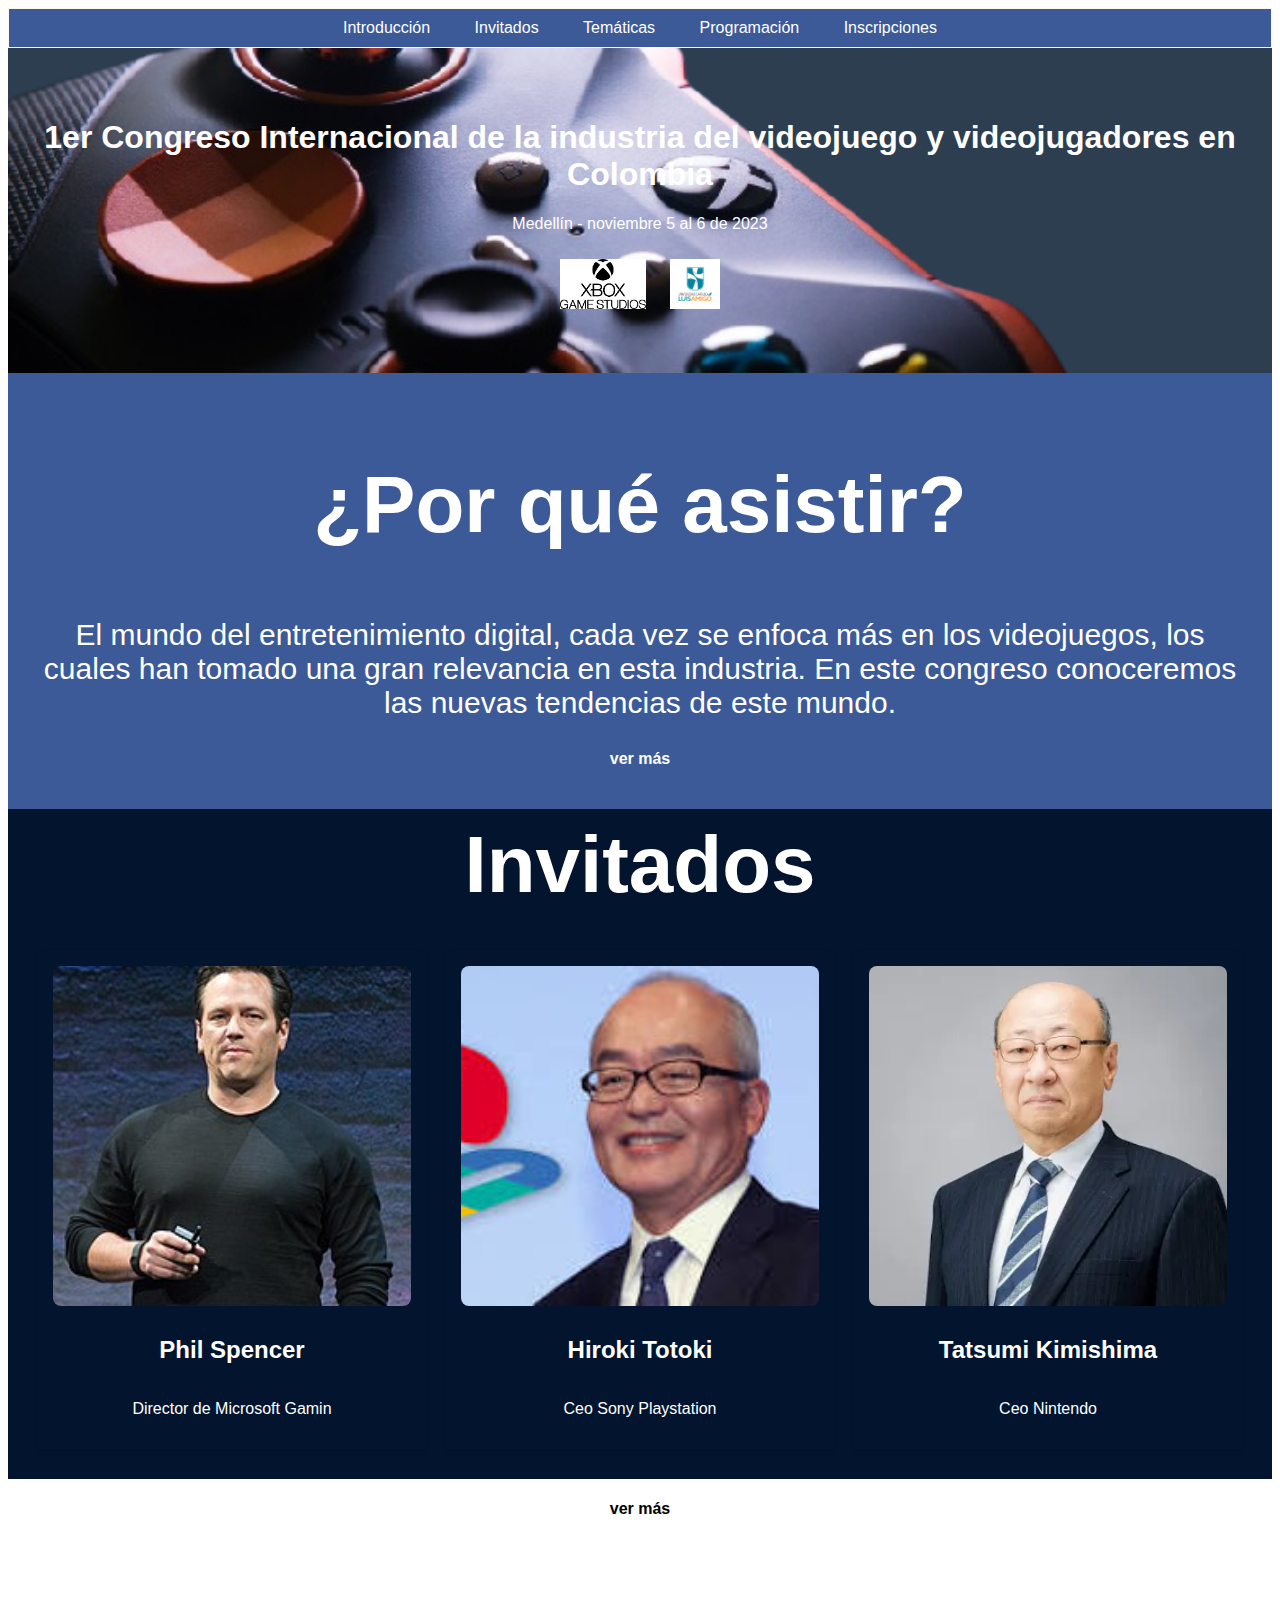
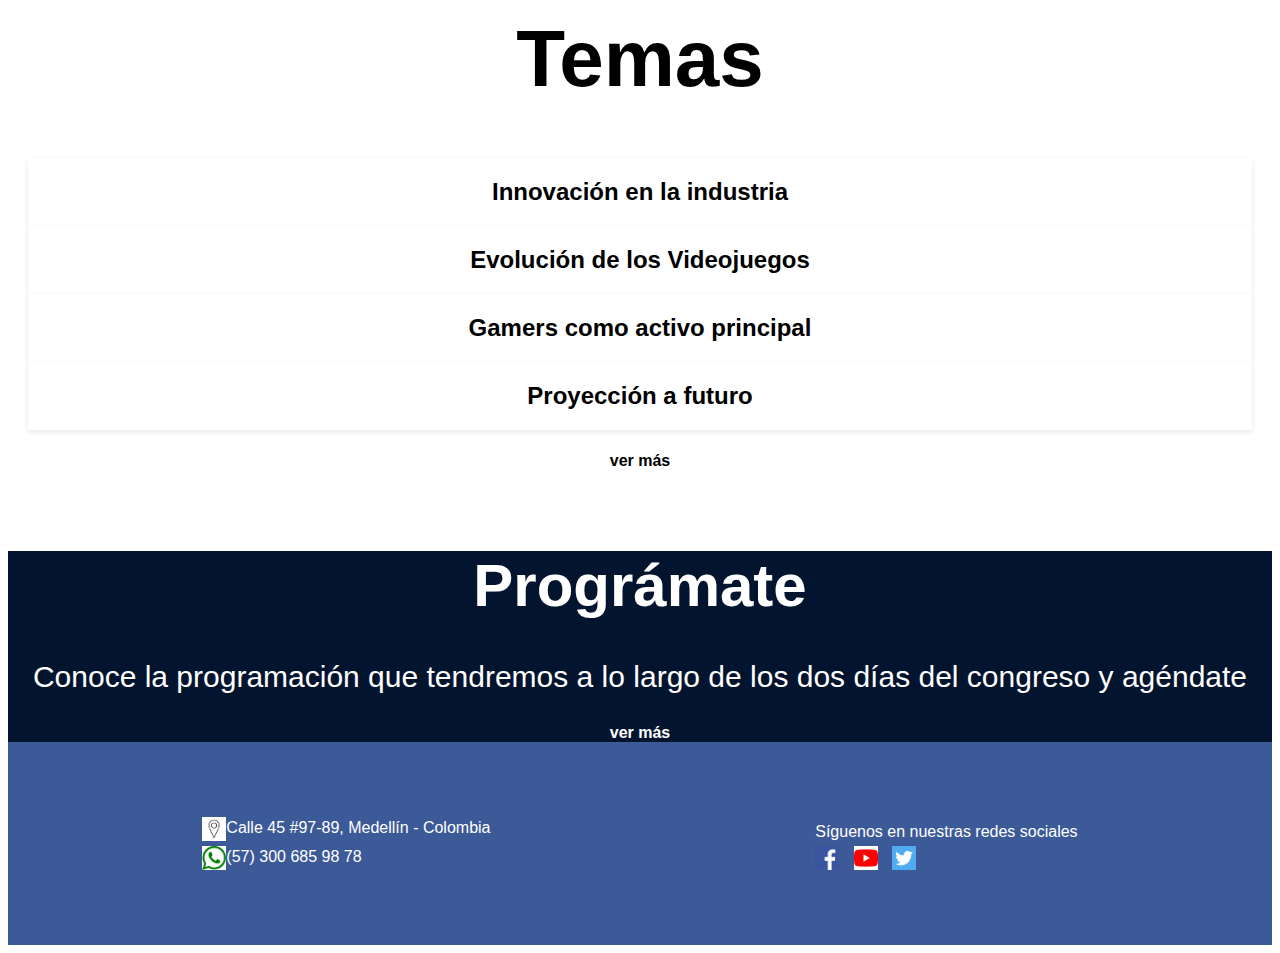
<file: html/index.html>
<!DOCTYPE html>
<html lang="es">

<head>
    <meta charset="UTF-8">
    <meta name="viewport" content="width=device-width, initial-scale=1.0">
    <title>Congreso Internacional de Videojuegos en Colombia</title>
    <link rel="stylesheet" href="../css/styles.css">
</head>

<body>
    <header>
        <nav>
            <ul>
                <li><a href="#introduccion">Introducción</a></li>
                <li><a href="#tituloinvi">Invitados</a></li>
                <li><a href="#tematicas">Temáticas</a></li>
                <li><a href="#programas">Programación</a></li>
                <li><a href="">Inscripciones</a></li>
            </ul>
        </nav>
    </header>
        <div class="hero">
            <h1>1er Congreso Internacional de la industria del videojuego y videojugadores en Colombia</h1>
            <p>Medellín - noviembre 5 al 6 de 2023</p>
            <div class="organizadores">
                <img src="../imagenes/xbox.png" alt="Xbox Game Studios">
                <img src="../imagenes/logou.png" alt="Universidad Católica Luis Amigó">
            </div>
        </div>
        <section class="why-attend">
            <h2>¿Por qué asistir?</h2>
            <p>El mundo del entretenimiento digital, cada vez se
                enfoca más en los videojuegos, los cuales han
                tomado una gran relevancia en esta industria. En
                este congreso conoceremos las nuevas
                tendencias de este mundo.</p>
                <h4 style="text-align: center; color: white;">ver más</h4>
        </section>
    <h1 id="tituloinvi">Invitados</h1>
    <section class="invitados">
        <div class="invitado">
            <img src="../imagenes/spencer.jpg" alt="spencer">
            <h2>Phil Spencer</h2>
            <p>Director de Microsoft Gamin </p>
        </div>
        <div class="invitado">
            <img src="../imagenes/playst.jpg" alt="">
            <h2>Hiroki Totoki</h2>
            <p>Ceo Sony Playstation</p>
        </div>
        <div class="invitado">
            <img src="../imagenes/nintendo.webp" alt="">
            <h2>Tatsumi Kimishima</h2>
            <p>Ceo Nintendo</p>
        </div>
    </section>
    <h4 style="text-align: center;">ver más</h4>
    <section id="tematicas" class="tematicas">
        <h1>Temas</h1>
        <div class="tematica">
            <h2>Innovación en la industria</h2>
        </div>
        <div class="tematica">
            <h2>Evolución de los Videojuegos</h2>
        </div>
        <div class="tematica">
            <h2>Gamers como activo principal</h2>
        </div>
        <div class="tematica">
            <h2>Proyección a futuro</h2>
        </div>
        <h4 style="text-align: center;">ver más</h4>
    </section>
    <div id="programas" class="programas">
        <h1>Prográmate</h1>
        <div class="programa">
            <p>Conoce la programación que tendremos a lo largo de los dos días
                del congreso y agéndate</p>
                <h4 style="text-align: center;margin:0 auto; color: white;">ver más</h4>
        </div>
    </div>
    <footer>
        <div class="footer-container">
            <div class="contact-info">
                <p><img src="../imagenes/ubiicon.png" alt="Location icon">Calle 45 #97-89, Medellín - Colombia</p>
                <p><img src="../imagenes/wppicon.png" alt="Phone icon">(57) 300 685 98 78</p>
            </div>
            <div class="social-media">
                <p>Síguenos en nuestras redes sociales</p>
                <a href=""><img src="../imagenes/faceicon.png" alt="Facebook"></a>
                <a href="https://www.youtube.com"><img src="../imagenes/youicon.png" alt="YouTube"></a>
                <a href="https://www.twitter.com"><img src="../imagenes/tticon.png" alt="Twitter"></a>
            </div>
        </div>
    </footer>
</body>
</html>
</file>
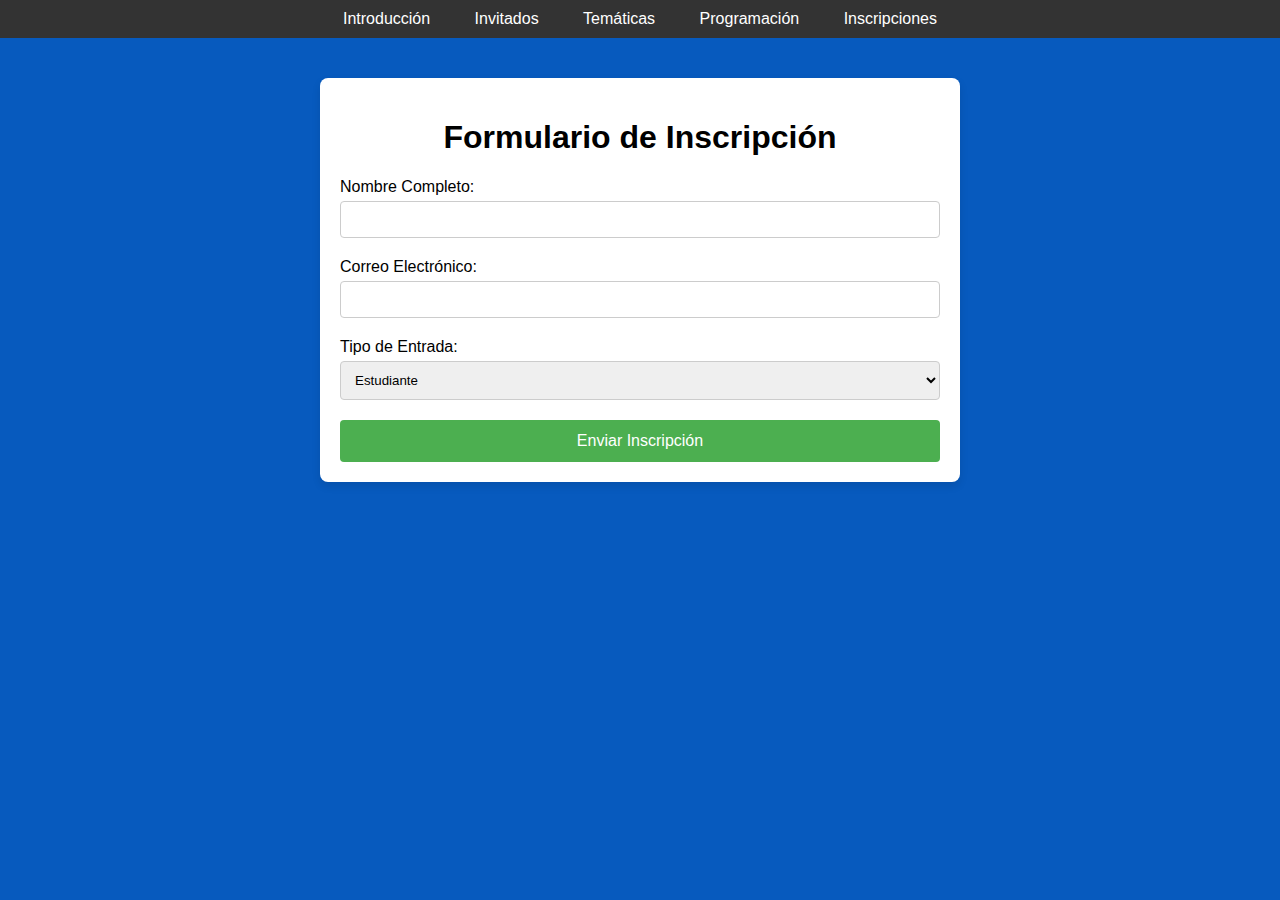
<file: html/Inscripciones.html>
<!DOCTYPE html>
<html lang="es">
<head>
    <meta charset="UTF-8">
    <meta name="viewport" content="width=device-width, initial-scale=1.0">
    <title>Inscripciones - Congreso Internacional de Videojuegos en Colombia</title>
    <link rel="stylesheet" href="../css/inscripciones.css">
</head>
<body>
    <header>
        <nav>
            <ul>
                <li><a href="index.html">Introducción</a></li>
                <li><a href="invitados.html">Invitados</a></li>
                <li><a href="tematicas.html">Temáticas</a></li>
                <li><a href="">Programación</a></li>
                <li><a href="">Inscripciones</a></li>
            </ul>
        </nav>
    </header>
    <main>
        <section class="inscripciones">
            <h1>Formulario de Inscripción</h1>
            <form action="../html/index.html" method="POST">
                <label for="nombre">Nombre Completo:</label>
                <input type="text" id="nombre" name="nombre" required>

                <label for="email">Correo Electrónico:</label>
                <input type="email" id="email" name="email" required>

                <label for="tipo">Tipo de Entrada:</label>
                <select id="tipo" name="tipo">
                    <option value="estudiante">Estudiante</option>
                    <option value="profesional">Profesional</option>
                    <option value="vip">VIP</option>
                </select>
                <button type="submit">Enviar Inscripción</button>
            </form>
        </section>
    </main>
</body>
</html>
</file>
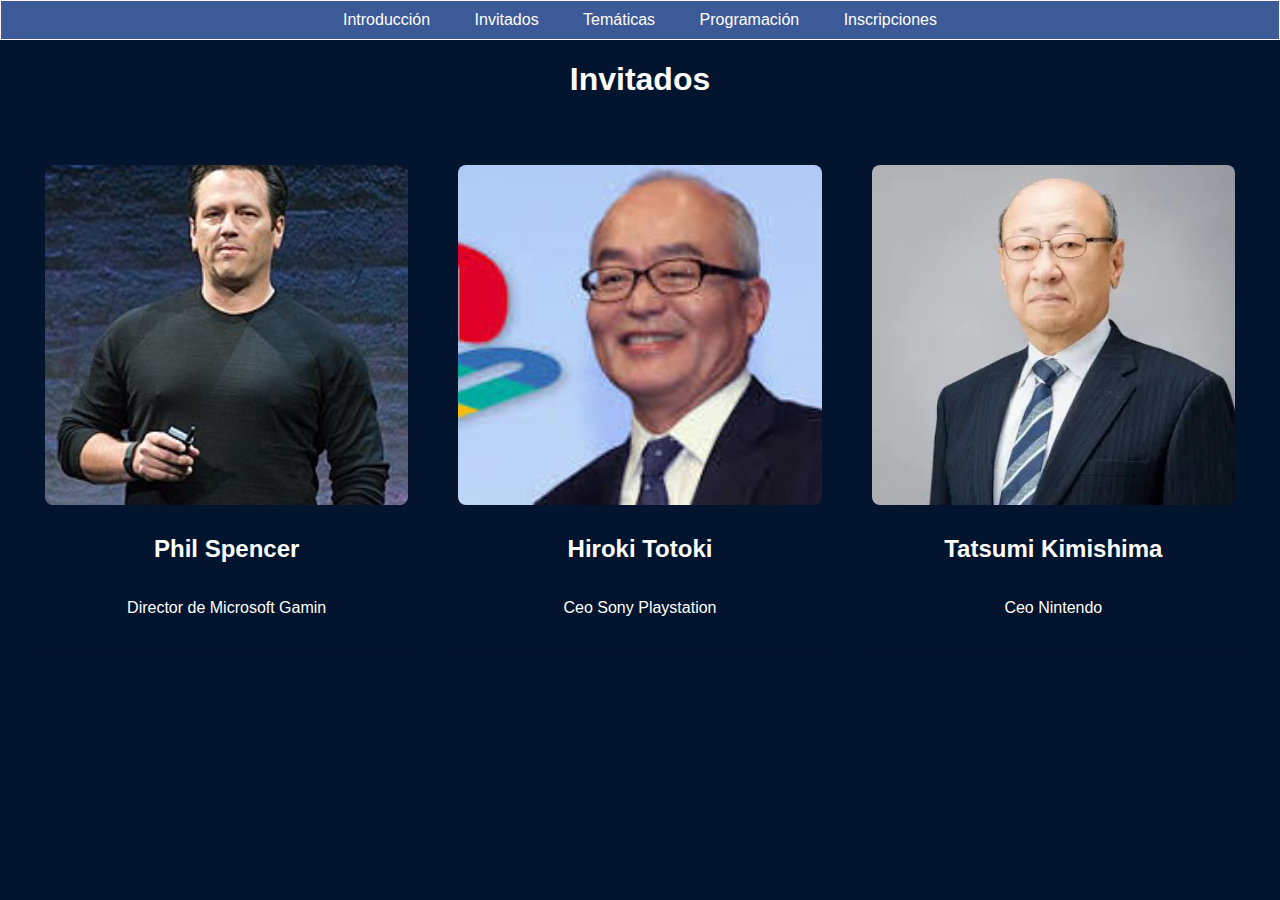
<file: html/invitados.html>
<!DOCTYPE html>
<html lang="es">

<head>
    <meta charset="UTF-8">
    <meta name="viewport" content="width=device-width, initial-scale=1.0">
    <title>Invitados - Congreso Internacional de Videojuegos en Colombia</title>
    <link rel="stylesheet" href="../css/invitados.css">
</head>

<body>
    <header>
        <nav>
            <ul>
                <li><a href="index.html">Introducción</a></li>
                <li><a href="invitados.html">Invitados</a></li>
                <li><a href="tematicas.html">Temáticas</a></li>
                <li><a href="programacion.html">Programación</a></li>
                <li><a href="">Inscripciones</a></li>
            </ul>
        </nav>
    </header>
    <main>
        <h1>Invitados</h1>
        <section class="invitados">
            <div class="invitado">
                <img src="../imagenes/spencer.jpg" alt="spencer">
                <h2>Phil Spencer</h2>
                <p>Director de Microsoft Gamin </p>
            </div>
            <div class="invitado">
                <img src="../imagenes/playst.jpg" alt="">
                <h2>Hiroki Totoki</h2>
                <p>Ceo Sony Playstation</p>
            </div>
            <div class="invitado">
                <img src="../imagenes/nintendo.webp" alt="">
                <h2>Tatsumi Kimishima</h2>
                <p>Ceo Nintendo</p>
            </div>
        </section>
    </main>
</body>
</html>
</file>
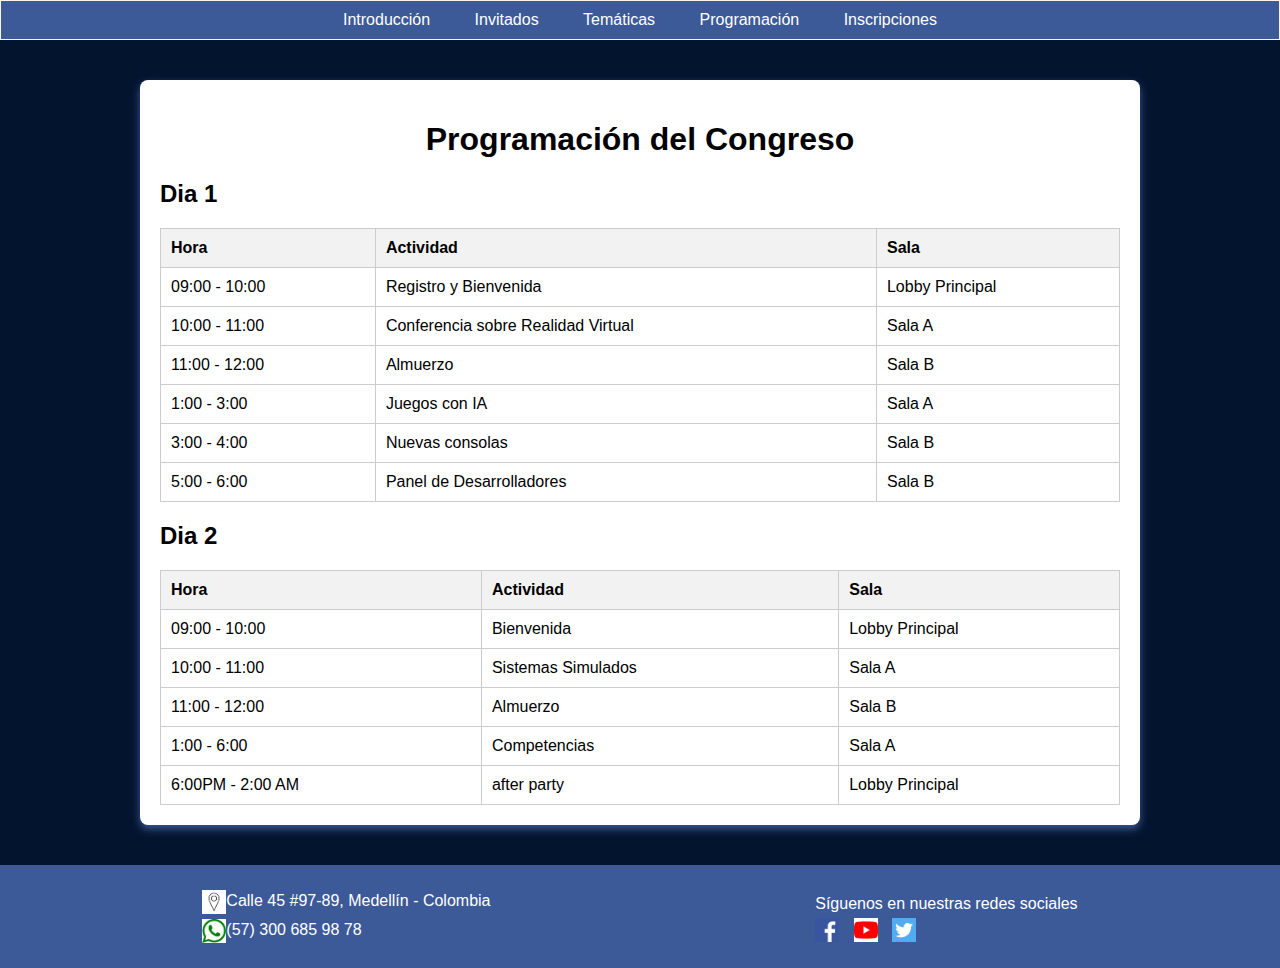
<file: html/programacion.html>
<!DOCTYPE html>
<html lang="es">
<head>
    <meta charset="UTF-8">
    <meta name="viewport" content="width=device-width, initial-scale=1.0">
    <title>Programación - Congreso Internacional de Videojuegos en Colombia</title>
    <link rel="stylesheet" href="../css/programacion.css">
</head>
<body>
    <header>
        <nav>
            <ul>
                <li><a href="index.html">Introducción</a></li>
                <li><a href="invitados.html">Invitados</a></li>
                <li><a href="tematicas.html">Temáticas</a></li>
                <li><a href="programacion.html">Programación</a></li>
                <li><a href="">Inscripciones</a></li>
            </ul>
        </nav>
    </header>
    <main>
        <section class="programacion">
            <h1>Programación del Congreso</h1>
            <table>
                <thead>
                    <tr>
                        <th>Hora</th>
                        <th>Actividad</th>
                        <th>Sala</th>
                    </tr>
                </thead>
                <tbody>
                    <h2>Dia 1</h2>
                    <tr>
                        <td>09:00 - 10:00</td>
                        <td>Registro y Bienvenida</td>
                        <td>Lobby Principal</td>
                    </tr>
                    <tr>
                        <td>10:00 - 11:00</td>
                        <td>Conferencia sobre Realidad Virtual</td>
                        <td>Sala A</td>
                    </tr>
                    <tr>
                        <td>11:00 - 12:00</td>
                        <td>Almuerzo</td>
                        <td>Sala B</td>
                    </tr>
                    <tr>
                        <td>1:00 - 3:00</td>
                        <td>Juegos con IA</td>
                        <td>Sala A</td>
                    </tr>
                    <tr>
                        <td>3:00 - 4:00</td>
                        <td>Nuevas consolas</td>
                        <td>Sala B</td>
                    </tr>
                    <tr>
                        <td>5:00 - 6:00</td>
                        <td>Panel de Desarrolladores</td>
                        <td>Sala B</td>
                    </tr>
                </tbody>
            </table>
            <table>
                <thead>
                    <tr>
                        <th>Hora</th>
                        <th>Actividad</th>
                        <th>Sala</th>
                    </tr>
                </thead>
                <tbody>
                    <h2>Dia 2</h2>
                    <tr>
                        <td>09:00 - 10:00</td>
                        <td>Bienvenida</td>
                        <td>Lobby Principal</td>
                    </tr>
                    <tr>
                        <td>10:00 - 11:00</td>
                        <td>Sistemas Simulados</td>
                        <td>Sala A</td>
                    </tr>
                    <tr>
                        <td>11:00 - 12:00</td>
                        <td>Almuerzo</td>
                        <td>Sala B</td>
                    </tr>
                    <tr>
                        <td>1:00 - 6:00</td>
                        <td>Competencias</td>
                        <td>Sala A</td>
                    </tr>
                    <tr>
                        <td>6:00PM - 2:00 AM</td>
                        <td>after party</td>
                        <td>Lobby Principal</td>
                    </tr>
                </tbody>
            </table>
        </section>
    </main>
    <footer>
        <div class="footer-container">
            <div class="contact-info">
                <p><img src="../imagenes/ubiicon.png" alt="Location icon">Calle 45 #97-89, Medellín - Colombia</p>
                <p><img src="../imagenes/wppicon.png" alt="Phone icon">(57) 300 685 98 78</p>
            </div>
            <div class="social-media">
                <p>Síguenos en nuestras redes sociales</p>
                <a href=""><img src="../imagenes/faceicon.png" alt="Facebook"></a>
                <a href="https://www.youtube.com"><img src="../imagenes/youicon.png" alt="YouTube"></a>
                <a href="https://www.twitter.com"><img src="../imagenes/tticon.png" alt="Twitter"></a>
            </div>
        </div>
    </footer>
</body>
</html>
</file>
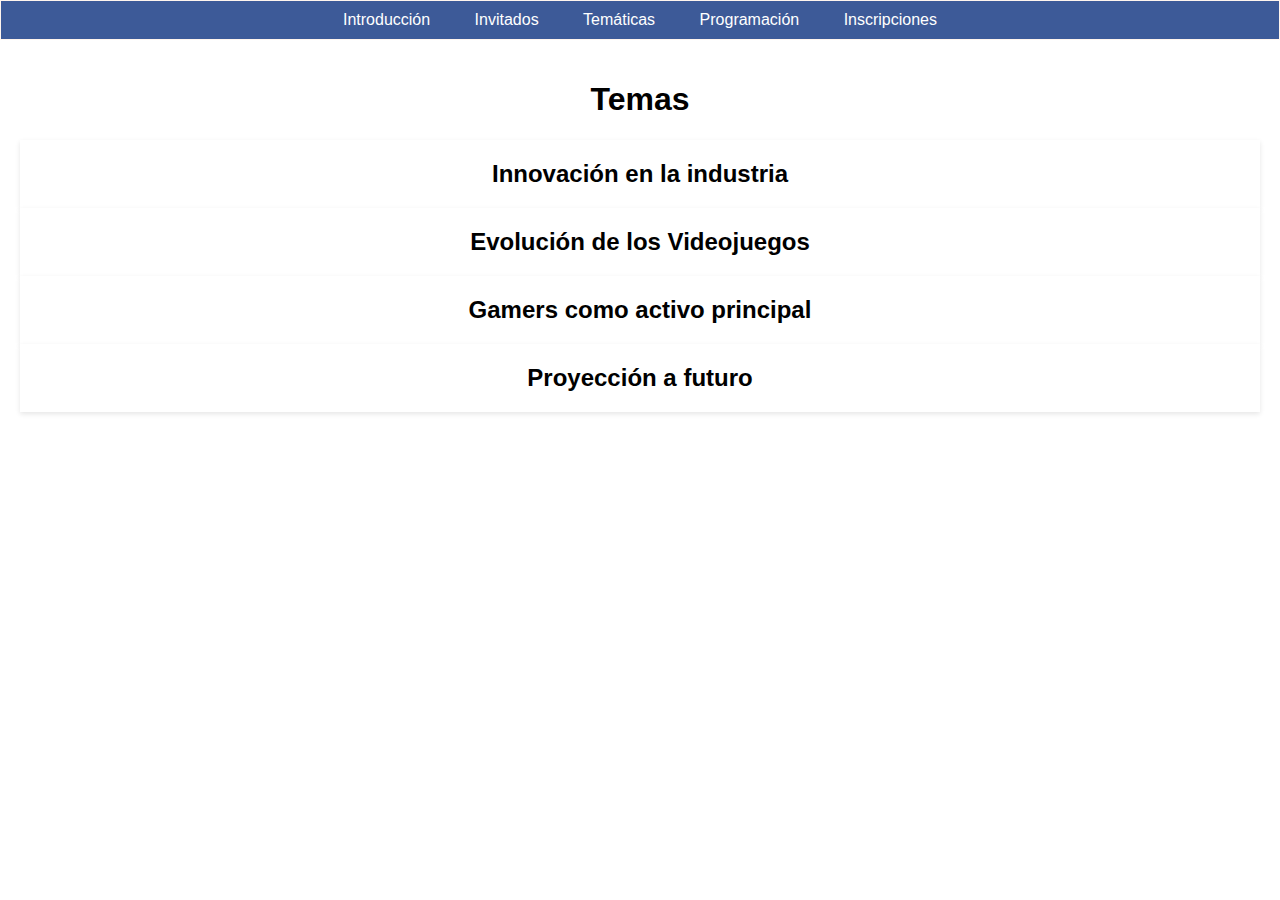
<file: html/tematicas.html>
<!DOCTYPE html>
<html lang="es">
<head>
    <meta charset="UTF-8">
    <meta name="viewport" content="width=device-width, initial-scale=1.0">
    <title>Temáticas - Congreso Internacional de Videojuegos en Colombia</title>
    <link rel="stylesheet" href="../css/tematicas.css">
</head>
<body>
    <header>
        <nav>
            <ul>
                <li><a href="index.html">Introducción</a></li>
                <li><a href="invitados.html">Invitados</a></li>
                <li><a href="tematicas.html">Temáticas</a></li>
                <li><a href="programacion.html">Programación</a></li>
                <li><a href="">Inscripciones</a></li>
            </ul>
        </nav>
    </header>
    <main>
        <section class="tematicas">
            <h1>Temas</h1>
            <div class="tematica">
                <h2>Innovación en la industria</h2>        
            </div>
            <div class="tematica">
                <h2>Evolución de los Videojuegos</h2>
            </div>
            <div class="tematica">
                <h2>Gamers como activo principal</h2>
            </div>
            <div class="tematica">
                <h2>Proyección a futuro</h2>
            </div>
        </section>
    </main>
</body>
</html>
</file>
<file: css/styles.css>
body, html {
    font-family: Arial, sans-serif;
}

nav ul {
    list-style: none;
    background-color: rgb(61, 90, 152);
    text-align: center;
    padding: 10px 0;
    margin: 0;
    border: seashell solid 1px;
}


nav ul li {
    display: inline;
}

nav ul li a {
    text-decoration: none;
    color: white;
    padding: 15px 20px;
}

.hero {
    background-color: #2c3e50;
    color: white;
    text-align: center;
    padding: 50px 20px;
    background-image: url('../imagenes/fondocontrol.webp');
    background-size: cover;
}

.organizadores img {
    height: 50px;
    margin: 10px;
}

.why-attend {
    padding: 20px;
    background-color: rgb(61, 90, 152);
    text-align: center;
}
.why-attend h2{
    color: white;
    font-size: 80px;
}
.why-attend p{
    color: white;
    font-size: 30px;
}

.hero {
    background-image: url('../imagenes/fondocontrol.webp');
    background-size: cover;
    background-position: center; 
    background-repeat: no-repeat;
    color: white;
    text-align: center;
    padding: 50px 20px;
}
.hero {
    position: relative;
}

.hero::before {
    content: "";
    position: absolute;
    top: 0; left: 0; right: 0; bottom: 0;
    z-index: 0;
}

.hero h1, .hero p {
    position: relative;
    z-index: 1;
}

.tematicas {
    display: grid;
    padding: 20px;
}

.tematica {
    background-color: #ffffff;
    box-shadow: 0 2px 5px rgba(0, 0, 0, 0.1);
    padding: 10px;
    text-align: center;
}
.tematicas h1{
    text-align: center;
    font-size: 80px;
}
.tematica img {
    width: 50%;
    height: auto;
}


.tematica h2 {
    margin: 10px 0;
}

.invitados {
    display: flex;
    flex-wrap: nowrap;

    justify-content: space-around;
    align-items: center;

    padding: 20px;
    background-color: rgb(3, 20, 46);
}

.invitado {
    margin: 10px;
    padding: 15px;
    background-color: rgb(3, 20, 46);
    box-shadow: 0 2px 5px rgba(0, 0, 0, 0.1);
    text-align: center;
    flex: 1;
    display: flex;
    flex-direction: column;
    max-width: 30%;

}
.invitados h1{
    text-align: center;
    display: inline;
    color: white;
}
#tituloinvi {
    text-align: center; 
    background-color: rgb(3, 20, 46); 
    color: white; 
    padding: 10px 0; 
    margin: 0 auto; 
    width: 100%;
    font-size: 80px;
}

.invitado img {
    width: 100%;
    height: 340px;
    object-fit: cover;
    border-radius: 8px;
    margin-bottom: 10px;
}

.programas{
    background-color:rgb(3, 20, 46) ;
    padding: 0%;
    margin: 0 auto;
}
.programas p{
    background-color: rgb(3, 20, 46);
    color: white;
    font-size: 30px;
    text-align: center;
    margin: 0 auto;
    margin-bottom: 30px;

}

.programas h1{
    text-align: center;
    color: white;
    font-size:60px;
}

.invitado h2,
.invitado p {
    color: white;
}

.invitado p {
    color: white;
}
.programacion {
    background-color: #ffffff;
    max-width: 960px;
    margin: 40px auto;
    padding: 20px;
    box-shadow: 0 4px 8px rgb(61, 90, 152);
    border-radius: 8px;
}

.programacion h1 {
    text-align: center;
}

table {
    width: 100%;
    border-collapse: collapse;
    margin-top: 20px;
}

table,
th,
td {
    border: 1px solid #ccc;
}

th,
td {
    padding: 10px;
    text-align: left;
}

th {
    background-color: #f2f2f2;
}

footer {
    background-color: rgb(61, 90, 152);
    color: white;
    padding: 70px 0;
    margin: 0 auto;
    font-family: Arial, sans-serif;
}

.footer-container {
    display: flex;
    justify-content: space-around;
    align-items: center;
    max-width: 1200px;
    margin: 0 auto;
}

.contact-info p,
.social-media p {
    margin: 5px 0;
}

.social-media a {
    margin-right: 10px;
}

.social-media img,
.contact-info img {
    width: 24px;
    vertical-align: middle;

}

@media (max-width: 768px) {
    .hero {
        padding: 30px 10px;
    }

    nav ul li {
        display: block; 
        text-align: center;
    }

    nav ul li a {
        padding: 10px 5px;
        display: block; 
    }

    .organizadores img {
        height: 40px; 
    }

    .hero h1, .hero p {
        font-size: 18px;
    }
}
@media (max-width: 768px) {
    .invitados {
        flex-direction: column;
        align-items: stretch;
    }

    .invitado {
        max-width: 100%;
    }
}

@media (max-width: 480px) {
    .hero {
        padding: 20px 5px;
    }

    nav ul li a {
        padding: 8px 5px;
    }

    .organizadores img {
        height: 30px; 
    }

    .hero h1, .hero p {
        font-size: 16px;
    }

    .why-attend {
        padding: 10px;
    }
}

@media (max-width: 600px) {
    .footer-container {
        flex-direction: column;
        
    }
}
</file>
<file: css/inscripciones.css>
body, html {
    margin: 0;
    padding: 0;
    font-family: Arial, sans-serif;
    background-color: #075abe;
}

nav ul {
    list-style: none;
    background-color: #333;
    text-align: center;
    padding: 10px 0;
    margin: 0;
}

nav ul li {
    display: inline;
}

nav ul li a {
    text-decoration: none;
    color: white;
    padding: 15px 20px;
}

.inscripciones {
    background-color: #ffffff;
    max-width: 600px;
    margin: 40px auto;
    padding: 20px;
    box-shadow: 0 4px 8px rgba(0,0,0,0.1);
    border-radius: 8px;
}

.inscripciones h1 {
    text-align: center;
}

form {
    display: flex;
    flex-direction: column;
}

label {
    margin-bottom: 5px;
}

input[type="text"],
input[type="email"],
select {
    padding: 10px;
    margin-bottom: 20px;
    border: 1px solid #ccc;
    border-radius: 4px;
}

button {
    background-color: #4CAF50;
    color: white;
    padding: 12px;
    border: none;
    border-radius: 4px;
    cursor: pointer;
    font-size: 16px;
}

button:hover {
    background-color: #45a049;
}
</file>
<file: css/invitados.css>
body,
html {
    margin: 0;
    padding: 0;
    font-family: Arial, sans-serif;
    background-color: rgb(3, 20, 46);
}

nav ul {
    list-style: none;
    background-color: rgb(61, 90, 152);
    text-align: center;
    padding: 10px 0;
    margin: 0;
    border: seashell solid 1px;
}

nav ul li {
    display: inline;
}

nav ul li a {
    text-decoration: none;
    color: white;
    padding: 15px 20px;
}

h1 {
    text-align: center;
    color: white;
    font-size: xx-large;
}

.invitados {
    display: flex;
    flex-wrap: nowrap;

    justify-content: space-around;
    align-items: center;

    padding: 20px;
    background-color: rgb(3, 20, 46);
    ;
}

.invitado {
    margin: 10px;
    padding: 15px;
    background-color: rgb(3, 20, 46);
    ;
    box-shadow: 0 2px 5px rgba(0, 0, 0, 0.1);
    text-align: center;
    flex: 1;
    display: flex;
    flex-direction: column;
    max-width: 30%;

}

.invitado img {
    width: 100%;
    height: 340px;
    object-fit: cover;
    border-radius: 8px;
    margin-bottom: 10px;
}

.invitado h2,
.invitado p {
    color: white;
}

.invitado p {

    color: white;
}

@media (max-width: 768px) {
    .invitados {
        flex-direction: column;
        align-items: stretch;
    }

    .invitado {
        max-width: 100%;
    }
}


@media (max-width: 768px) {
    .hero {
        padding: 30px 10px;
    }

    nav ul li {
        display: block;
        text-align: center;
    }

    nav ul li a {
        padding: 10px 5px;
        display: block;

        .organizadores img {
            height: 40px;
        }

        .hero h1,
        .hero p {
            font-size: 18px;
        }
    }


    @media (max-width: 480px) {
        .hero {
            padding: 20px 5px;
        }

        nav ul li a {
            padding: 8px 5px;
        }

        .organizadores img {
            height: 30px;
        }

        .hero h1,
        .hero p {
            font-size: 16px;
        }

        .why-attend {
            padding: 10px;
        }
    }
}
</file>
<file: css/programacion.css>
body,
html {
    margin: 0;
    padding: 0;
    font-family: Arial, sans-serif;
    background-color: rgb(3, 20, 46);
}

nav ul {
    list-style: none;
    background-color: rgb(61, 90, 152);
    text-align: center;
    padding: 10px 0;
    margin: 0;
    border: seashell solid 1px;
}

nav ul li {
    display: inline;
}

nav ul li a {
    text-decoration: none;
    color: white;
    padding: 15px 20px;
}

.programacion {
    background-color: #ffffff;
    max-width: 960px;
    margin: 40px auto;
    padding: 20px;
    box-shadow: 0 4px 8px rgb(61, 90, 152);
    border-radius: 8px;
}

.programacion h1 {
    text-align: center;
}

table {
    width: 100%;
    border-collapse: collapse;
    margin-top: 20px;
}

table,
th,
td {
    border: 1px solid #ccc;
}

th,
td {
    padding: 10px;
    text-align: left;
}

th {
    background-color: #f2f2f2;
}

footer {
    background-color: rgb(61, 90, 152);
    
    color: white;
    
    padding: 20px 0;
    
    font-family: Arial, sans-serif;
    
}

.footer-container {
    display: flex;
    justify-content: space-around;
    align-items: center;
    max-width: 1200px;
    margin: 0 auto;
}

.contact-info p,
.social-media p {
    margin: 5px 0;
}

.social-media a {
    margin-right: 10px;
}

.social-media img,
.contact-info img {
    width: 24px;
    vertical-align: middle;

}


@media (max-width: 600px) {
    .footer-container {
        flex-direction: column;
        
    }
}


@media (max-width: 600px) {
    table {
        display: block;
        overflow-x: auto;
    }
}

@media (max-width: 768px) {
    .hero {
        padding: 30px 10px;
    }

    nav ul li {
        display: block;
        text-align: center;
    }

    nav ul li a {
        padding: 10px 5px;
        display: block;

        .organizadores img {
            height: 40px;
        }

        .hero h1,
        .hero p {
            font-size: 18px;
        }
    }

    @media (max-width: 480px) {
        .hero {
            padding: 20px 5px;
        }

        nav ul li a {
            padding: 8px 5px;
        }

        .organizadores img {
            height: 30px;
        }

        .hero h1,
        .hero p {
            font-size: 16px;
        }
    }
}
</file>
<file: css/tematicas.css>
body,
html {
    margin: 0;
    padding: 0;
    font-family: Arial, sans-serif;
    background-color: white;
}

h1 {
    text-align: center;
}

nav ul {
    list-style: none;
    background-color: rgb(61, 90, 152);
    text-align: center;
    padding: 10px 0;
    margin: 0;
    border: seashell solid 1px;
}

nav ul li {
    display: inline;
}

nav ul li a {
    text-decoration: none;
    color: white;
    padding: 15px 20px;
}

.tematicas {
    display: grid;
    padding: 20px;
}

.tematica {
    background-color: #ffffff;
    box-shadow: 0 2px 5px rgba(0, 0, 0, 0.1);
    padding: 10px;
    text-align: center;
}

.tematica img {
    width: 50%;
    height: auto;
}


.tematica h2 {
    margin: 10px 0;
}

@media (max-width: 768px) {
    .hero {
        padding: 30px 10px;
    }

    nav ul li {
        display: block; 
        text-align: center;
    }

    nav ul li a {
        padding: 10px 5px;
        display: block; 
    }

    .organizadores img {
        height: 40px; 
    }

    .hero h1, .hero p {
        font-size: 18px;
    }
}

@media (max-width: 480px) {
    .hero {
        padding: 20px 5px;
    }

    nav ul li a {
        padding: 8px 5px;
    }

    .organizadores img {
        height: 30px; 
    }

    .hero h1, .hero p {
        font-size: 16px;
    }
}
</file>
